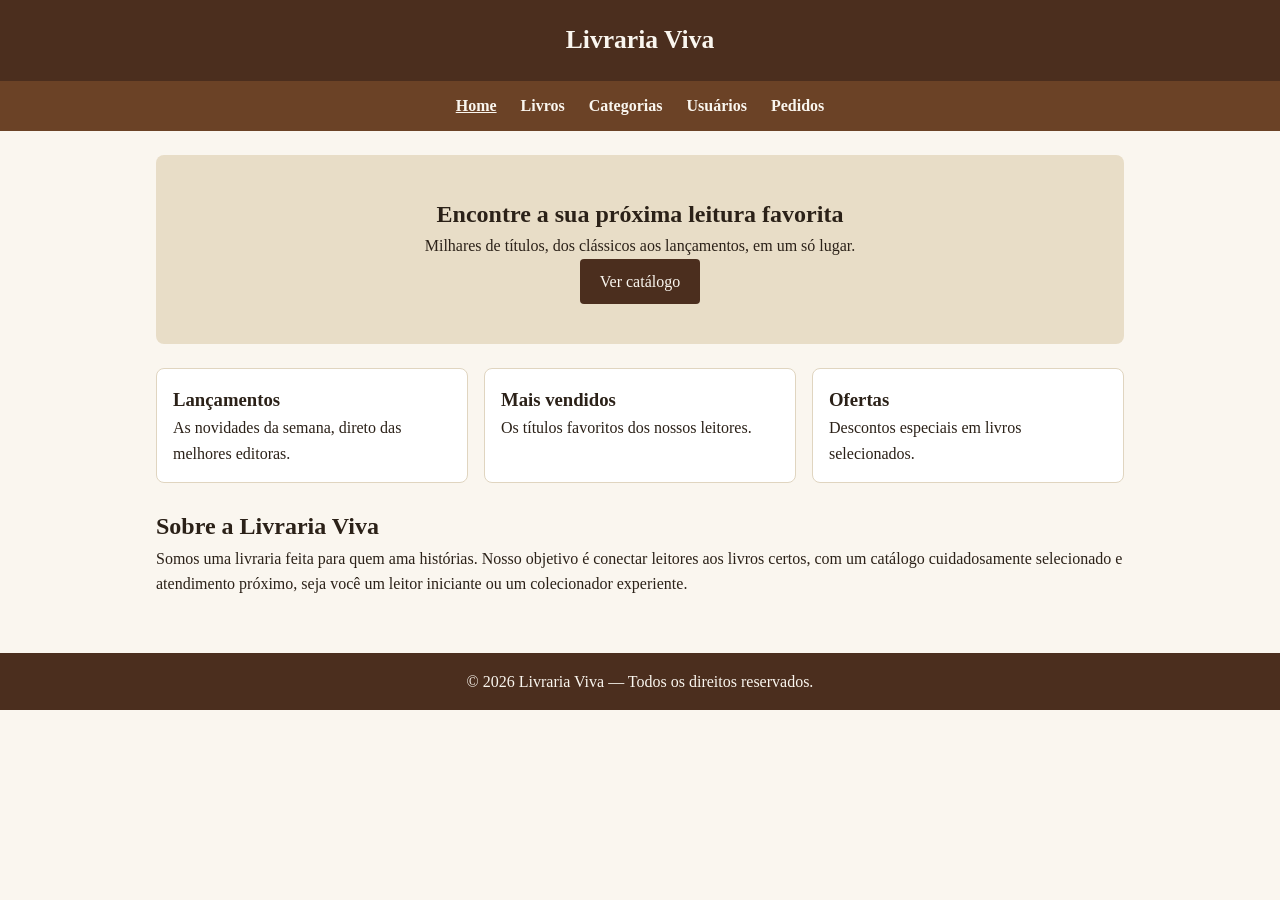
<file: index.html>
<!DOCTYPE html>
<html lang="pt-BR">
<head>
  <meta charset="UTF-8">
  <meta name="viewport" content="width=device-width, initial-scale=1.0">
  <title>Livraria Viva | Home</title>
  <link rel="stylesheet" href="css/style.css">
</head>
<body>

  <header class="cabecalho">
    <h1 class="logo">Livraria Viva</h1>
  </header>

  <nav class="menu">
    <a href="index.html" class="ativo">Home</a>
    <a href="pages/livros.html">Livros</a>
    <a href="pages/categorias.html">Categorias</a>
    <a href="pages/usuarios.html">Usuários</a>
    <a href="pages/pedidos.html">Pedidos</a>
  </nav>

  <main>
    <section class="banner">
      <h2>Encontre a sua próxima leitura favorita</h2>
      <p>Milhares de títulos, dos clássicos aos lançamentos, em um só lugar.</p>
      <a href="pages/livros.html" class="botao">Ver catálogo</a>
    </section>

    <section class="cards">
      <div class="card">
        <h3>Lançamentos</h3>
        <p>As novidades da semana, direto das melhores editoras.</p>
      </div>
      <div class="card">
        <h3>Mais vendidos</h3>
        <p>Os títulos favoritos dos nossos leitores.</p>
      </div>
      <div class="card">
        <h3>Ofertas</h3>
        <p>Descontos especiais em livros selecionados.</p>
      </div>
    </section>

    <section class="apresentacao">
      <h2>Sobre a Livraria Viva</h2>
      <p>
        Somos uma livraria feita para quem ama histórias. Nosso objetivo é conectar
        leitores aos livros certos, com um catálogo cuidadosamente selecionado e
        atendimento próximo, seja você um leitor iniciante ou um colecionador experiente.
      </p>
    </section>
  </main>

  <footer class="rodape">
    <p>&copy; 2026 Livraria Viva — Todos os direitos reservados.</p>
  </footer>

  <script src="js/script.js" defer></script>
</body>
</html>
</file>
<file: css/style.css>
* {
  margin: 0;
  padding: 0;
  box-sizing: border-box;
}

body {
  font-family: 'Georgia', 'Times New Roman', serif;
  color: #2b2118;
  background-color: #faf6ef;
  line-height: 1.6;
}

.cabecalho {
  background-color: #4b2e1e;
  color: #faf6ef;
  padding: 20px;
  text-align: center;
}

.logo {
  font-size: 1.6rem;
}

.menu {
  display: flex;
  justify-content: center;
  gap: 24px;
  background-color: #6b4226;
  padding: 12px;
  flex-wrap: wrap;
}

.menu a {
  color: #faf6ef;
  text-decoration: none;
  font-weight: bold;
}

.menu a.ativo,
.menu a:hover {
  text-decoration: underline;
}

main {
  max-width: 1000px;
  margin: 0 auto;
  padding: 24px 16px;
}

.banner {
  background-color: #e8ddc7;
  text-align: center;
  padding: 40px 20px;
  border-radius: 8px;
  margin-bottom: 24px;
}

.botao {
  display: inline-block;
  padding: 10px 20px;
  background-color: #4b2e1e;
  color: #faf6ef;
  text-decoration: none;
  border: none;
  border-radius: 4px;
  cursor: pointer;
  font-size: 1rem;
}

.botao:hover {
  background-color: #362115;
}

.botao-danger {
  background-color: #a12626;
}

.botao-danger:hover {
  background-color: #7a1c1c;
}

.botao-warning {
  background-color: #d97706;
}

.botao-warning:hover {
  background-color: #b45309;
}

.cards {
  display: flex;
  flex-wrap: wrap;
  gap: 16px;
  margin-bottom: 24px;
}

.card {
  flex: 1 1 200px;
  background-color: #fff;
  border: 1px solid #e0d5c0;
  border-radius: 8px;
  padding: 16px;
}

.formulario form {
  display: flex;
  flex-direction: column;
  gap: 12px;
  max-width: 500px;
  background: #fff;
  padding: 20px;
  border-radius: 8px;
  border: 1px solid #e0d5c0;
}

.formulario input,
.formulario textarea,
.formulario select {
  padding: 10px;
  border: 1px solid #c9bda3;
  border-radius: 4px;
  font-family: inherit;
  font-size: 0.95rem;
}

.tabela-dados {
  width: 100%;
  border-collapse: collapse;
  margin-top: 16px;
  background-color: #fff;
  border-radius: 8px;
  overflow: hidden;
  box-shadow: 0 2px 5px rgba(0,0,0,0.05);
}

.tabela-dados th,
.tabela-dados td {
  padding: 12px 16px;
  text-align: left;
  border-bottom: 1px solid #e0d5c0;
}

.tabela-dados th {
  background-color: #e8ddc7;
  color: #4b2e1e;
  font-weight: bold;
}

.tabela-dados tr:hover {
  background-color: #fdfbf7;
}

.acoes-td {
  display: flex;
  gap: 8px;
}

.busca {
  display: block;
  width: 100%;
  max-width: 320px;
  padding: 8px 12px;
  margin-bottom: 16px;
  border: 1px solid #c9bda3;
  border-radius: 4px;
  font-family: inherit;
}

.livro.escondido {
  display: none;
}

.grade-livros {
  display: grid;
  grid-template-columns: repeat(auto-fill, minmax(140px, 1fr));
  gap: 20px;
}

.livro {
  margin: 0;
  background-color: #fff;
  border: 1px solid #e0d5c0;
  border-radius: 8px;
  padding: 10px;
  text-align: center;
  transition: transform 0.15s ease;
}

.livro:hover {
  transform: translateY(-4px);
}

.livro img {
  width: 100%;
  aspect-ratio: 2 / 3;
  object-fit: cover;
  border-radius: 4px;
  margin-bottom: 8px;
}

.rodape {
  background-color: #4b2e1e;
  color: #faf6ef;
  text-align: center;
  padding: 16px;
  margin-top: 32px;
}
</file>
